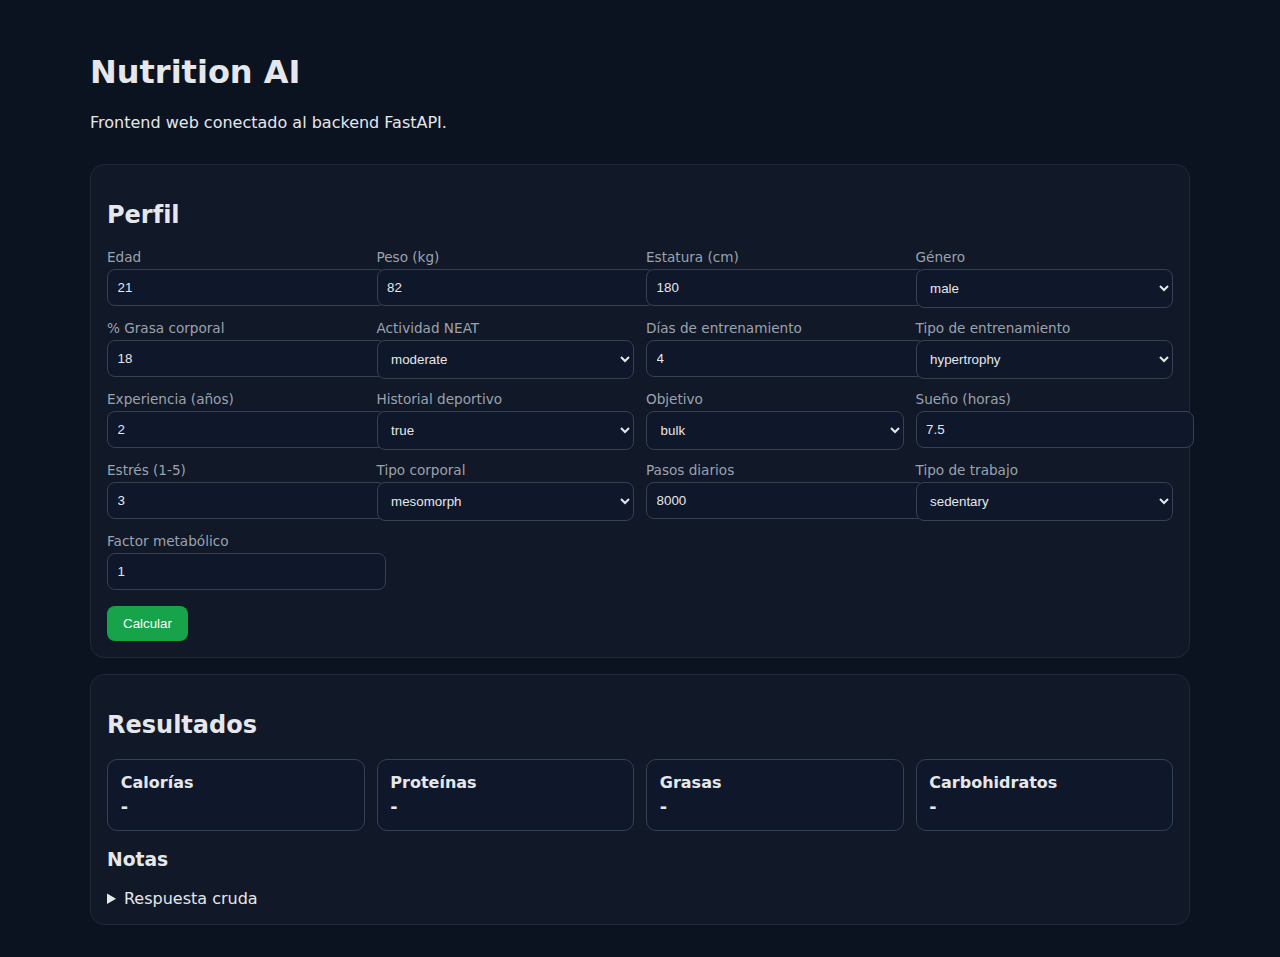
<file: nutrition_ai_frontend/index.html>
<!doctype html>
<html lang="es">
  <head>
    <meta charset="UTF-8" />
    <meta name="viewport" content="width=device-width, initial-scale=1.0" />
    <title>Nutrition AI Frontend</title>
    <link rel="stylesheet" href="./src/styles.css" />
  </head>
  <body>
    <main class="container">
      <header>
        <h1>Nutrition AI</h1>
        <p>Frontend web conectado al backend FastAPI.</p>
      </header>

      <section class="card">
        <h2>Perfil</h2>
        <form id="nutrition-form" class="grid"></form>
        <button id="calculate-btn" type="button">Calcular</button>
      </section>

      <section class="card">
        <h2>Resultados</h2>
        <div id="result-cards" class="result-grid">
          <article><strong>Calorías</strong><span id="calories">-</span></article>
          <article><strong>Proteínas</strong><span id="protein">-</span></article>
          <article><strong>Grasas</strong><span id="fats">-</span></article>
          <article><strong>Carbohidratos</strong><span id="carbs">-</span></article>
        </div>
        <h3>Notas</h3>
        <ul id="notes"></ul>
        <details>
          <summary>Respuesta cruda</summary>
          <pre id="raw">Sin datos.</pre>
        </details>
      </section>
    </main>

    <script src="./src/app.js" type="module"></script>
  </body>
</html>
</file>
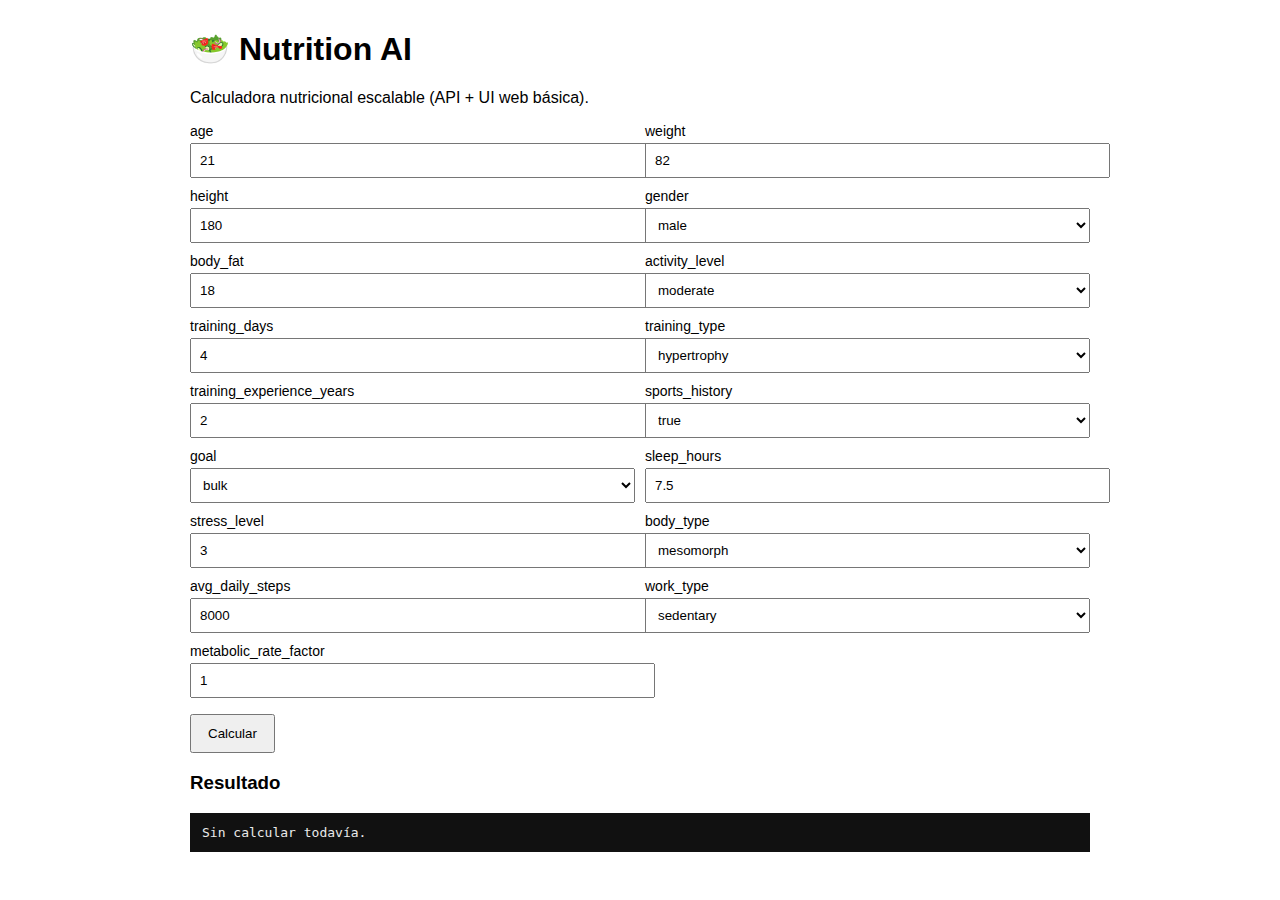
<file: nutrition_ai_backend/ui/index.html>
<!doctype html>
<html lang="es">
<head>
  <meta charset="UTF-8" />
  <meta name="viewport" content="width=device-width, initial-scale=1.0" />
  <title>Nutrition AI Web</title>
  <style>
    body { font-family: Arial, sans-serif; max-width: 900px; margin: 30px auto; padding: 0 16px; }
    .grid { display: grid; grid-template-columns: repeat(2, 1fr); gap: 10px; }
    label { font-size: 14px; display:block; }
    input, select { width: 100%; padding: 8px; margin-top: 4px; }
    button { margin-top: 16px; padding: 10px 16px; cursor: pointer; }
    pre { background: #111; color: #eaeaea; padding: 12px; overflow: auto; }
  </style>
</head>
<body>
  <h1>🥗 Nutrition AI</h1>
  <p>Calculadora nutricional escalable (API + UI web básica).</p>

  <div class="grid" id="form"></div>
  <button onclick="calculate()">Calcular</button>

  <h3>Resultado</h3>
  <pre id="output">Sin calcular todavía.</pre>

  <script>
    const fields = [
      ["age", 21], ["weight", 82], ["height", 180], ["gender", "male"],
      ["body_fat", 18], ["activity_level", "moderate"], ["training_days", 4], ["training_type", "hypertrophy"],
      ["training_experience_years", 2], ["sports_history", true], ["goal", "bulk"], ["sleep_hours", 7.5],
      ["stress_level", 3], ["body_type", "mesomorph"], ["avg_daily_steps", 8000], ["work_type", "sedentary"],
      ["metabolic_rate_factor", 1.0]
    ];

    const selects = {
      gender:["male","female"],
      activity_level:["sedentary","light","moderate","high","very_high"],
      training_type:["none","strength","hypertrophy","crossfit","endurance","mixed"],
      goal:["bulk","maintenance","cut"],
      body_type:["ectomorph","mesomorph","endomorph","unknown"],
      work_type:["sedentary","active","physical"],
      sports_history:[true,false]
    }

    const form = document.getElementById('form');
    for (const [name, value] of fields) {
      const wrapper = document.createElement('label');
      wrapper.textContent = name;
      let el;
      if (selects[name]) {
        el = document.createElement('select');
        for (const opt of selects[name]) {
          const o = document.createElement('option');
          o.value = String(opt);
          o.textContent = String(opt);
          if (opt === value) o.selected = true;
          el.appendChild(o);
        }
      } else {
        el = document.createElement('input');
        el.value = value;
      }
      el.id = name;
      wrapper.appendChild(el);
      form.appendChild(wrapper);
    }

    function cast(name, value) {
      if (["sports_history"].includes(name)) return value === 'true';
      if (["age","training_days","stress_level","avg_daily_steps"].includes(name)) return Number.parseInt(value,10);
      if (["weight","height","body_fat","training_experience_years","sleep_hours","metabolic_rate_factor"].includes(name)) return Number.parseFloat(value);
      return value;
    }

    async function calculate() {
      const payload = {};
      for (const [name] of fields) payload[name] = cast(name, document.getElementById(name).value);

      const res = await fetch('/calculate', {
        method: 'POST',
        headers: {'Content-Type': 'application/json'},
        body: JSON.stringify(payload)
      });

      const data = await res.json();
      document.getElementById('output').textContent = JSON.stringify(data, null, 2);
    }
  </script>
</body>
</html>
</file>
<file: nutrition_ai_frontend/src/styles.css>
:root {
  color-scheme: dark;
  font-family: Inter, system-ui, -apple-system, Segoe UI, Roboto, Arial, sans-serif;
}

body {
  margin: 0;
  background: #0b1220;
  color: #e5e7eb;
}

.container {
  max-width: 1100px;
  margin: 2rem auto;
  padding: 0 1rem;
  display: grid;
  gap: 1rem;
}

.card {
  background: #111827;
  border: 1px solid #1f2937;
  border-radius: 14px;
  padding: 1rem;
}

.grid {
  display: grid;
  grid-template-columns: repeat(auto-fit, minmax(220px, 1fr));
  gap: 0.75rem;
  margin-bottom: 1rem;
}

label { font-size: .85rem; color: #9ca3af; }
input, select {
  width: 100%;
  margin-top: .3rem;
  border: 1px solid #374151;
  border-radius: 8px;
  padding: .6rem;
  background: #0f172a;
  color: #e5e7eb;
}

button {
  background: #16a34a;
  color: white;
  border: 0;
  border-radius: 8px;
  padding: .65rem 1rem;
  cursor: pointer;
}

.result-grid {
  display: grid;
  grid-template-columns: repeat(auto-fit, minmax(170px, 1fr));
  gap: .75rem;
}

.result-grid article {
  background: #0f172a;
  border: 1px solid #334155;
  border-radius: 10px;
  padding: .8rem;
  display: grid;
}

.result-grid span { font-size: 1.1rem; margin-top: .3rem; font-weight: 700; }

pre { overflow: auto; }
</file>
